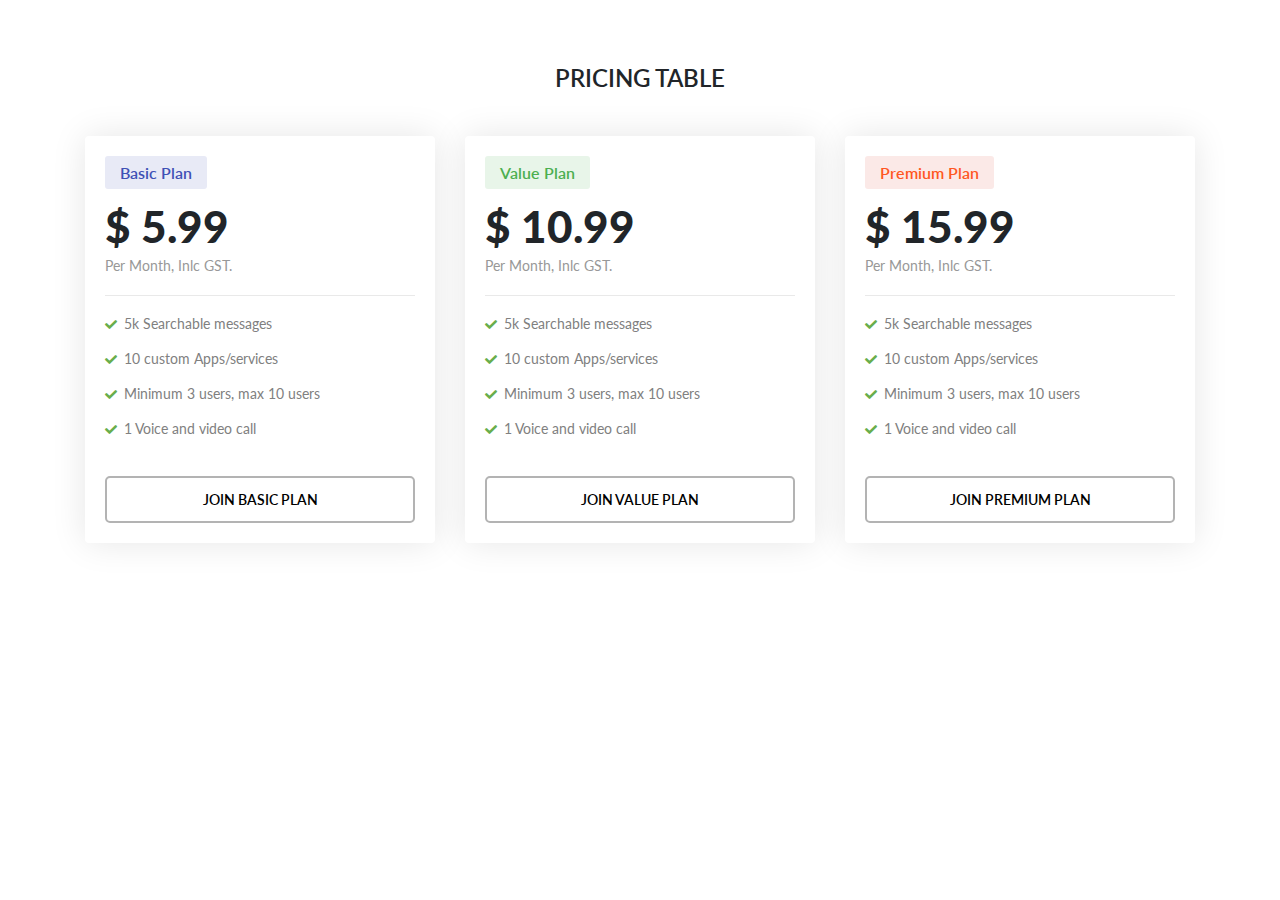
<file: pricing.html>
<!DOCTYPE html>
<html lang="en">
<head>
    <meta charset="UTF-8">
    <meta http-equiv="X-UA-Compatible" content="IE=edge">
    <meta name="viewport" content="width=device-width, initial-scale=1.0">
    <title>pricing</title>

    <link rel="stylesheet" href="css/pricing.css">

    <link href="//maxcdn.bootstrapcdn.com/bootstrap/4.1.1/css/bootstrap.min.css" rel="stylesheet" id="bootstrap-css">
<script src="//maxcdn.bootstrapcdn.com/bootstrap/4.1.1/js/bootstrap.min.js"></script>
<script src="//cdnjs.cloudflare.com/ajax/libs/jquery/3.2.1/jquery.min.js"></script>
</head>
<body>
    <link href="https://fonts.googleapis.com/css?family=Lato:300,400,700,900&display=swap" rel="stylesheet">
<link rel="stylesheet" type="text/css" href="https://cdnjs.cloudflare.com/ajax/libs/font-awesome/5.12.1/css/all.min.css">
<div class="price-sec-wrap">
        <div class="container">
            <div class="row">
                <div class="col-md-8 offset-md-2">
                    <div class="main-heading">PRICING TABLE</div>
                </div>
            </div>
            <div class="row">
                <div class="col-lg-4">
                    <div class="price-box">
                        <div class="">
                        	<div class="price-label basic">Basic Plan</div>
                        	<div class="price">$ 5.99</div>
                        	<div class="price-info">Per Month, Inlc GST.</div>
                        </div>
                        <div class="info">
                            <ul>
                                <li><i class="fas fa-check"></i>5k Searchable messages</li>
								<li><i class="fas fa-check"></i>10 custom Apps/services</li>
								<li><i class="fas fa-check"></i>Minimum 3 users, max 10 users</li>
								<li><i class="fas fa-check"></i>1 Voice and video call</li>
                            </ul>
                            <a href="#" class="plan-btn">Join Basic Plan</a>
                        </div>
                    </div>
                </div>
                <div class="col-lg-4">
                    <div class="price-box">
                        <div class="">
                        	<div class="price-label value">Value Plan</div>
                        	<div class="price">$ 10.99</div>
                        	<div class="price-info">Per Month, Inlc GST.</div>
                        </div>
                        <div class="info">
                            <ul>
                                <li><i class="fas fa-check"></i>5k Searchable messages</li>
								<li><i class="fas fa-check"></i>10 custom Apps/services</li>
								<li><i class="fas fa-check"></i>Minimum 3 users, max 10 users</li>
								<li><i class="fas fa-check"></i>1 Voice and video call</li>
                            </ul>
                            <a href="#" class="plan-btn">Join Value Plan</a>
                        </div>
                    </div>
                </div>
                <div class="col-lg-4">
                    <div class="price-box">
                        <div class="">
                        	<div class="price-label premium">Premium Plan</div>
                        	<div class="price">$ 15.99</div>
                        	<div class="price-info">Per Month, Inlc GST.</div>
                        </div>
                        <div class="info">
                            <ul>
                                <li><i class="fas fa-check"></i>5k Searchable messages</li>
								<li><i class="fas fa-check"></i>10 custom Apps/services</li>
								<li><i class="fas fa-check"></i>Minimum 3 users, max 10 users</li>
								<li><i class="fas fa-check"></i>1 Voice and video call</li>
                            </ul>
                            <a href="#" class="plan-btn">Join Premium Plan</a>
                        </div>
                    </div>
                </div>
            </div>
        </div>
    </div>
</body>
</html>
</file>
<file: css/pricing.css>
.price-sec-wrap {
    width: 100%;
    float: left;
    padding: 60px 0;
    font-family: 'Lato', sans-serif;
}
.main-heading {
    text-align: center;
    font-weight: 600;
    padding-bottom: 15px;
    position: relative;
    text-transform: capitalize;
    font-size: 24px;
    margin-bottom: 25px;
}
.price-box {
    box-shadow: 0 0 35px rgba(0, 0, 0, 0.10);
    padding: 20px;
    background: #fff;
    border-radius: 4px;
}
.price-box ul {
    padding: 10px 0px 30px;
    margin: 17px 0 0 0;
    list-style: none;
    border-top: solid 1px #e9e9e9;
}
.price-box ul li {
    padding: 7px 0;
    font-size: 14px;
    color: #808080;
}
.price-box ul li .fas {
    color: #68AE4A;
    margin-right: 7px; 
    font-size: 12px;
}
.price-label {
    font-size: 16px;
    font-weight: 600;
    line-height: 1.34;
    margin-bottom: 0;
    padding: 6px 15px;
    display: inline-block;
    border-radius: 3px; 
}
.price-label.basic {
    background: #E8EAF6;
    color: #3F51B5;
}
.price-label.value {
    background: #E8F5E9;
    color: #4CAF50;
}
.price-label.premium {
    background: #FBE9E7;
    color: #FF5722;
}
.price {
    font-size: 44px;
    line-height: 44px;
    margin: 15px 0 6px;
    font-weight: 900;
}
.price-info {
    font-size: 14px;
    font-weight: 400;
    line-height: 1.67;
    color: inherit;
    width: 100%;
    margin: 0;
    color: #989898;
}
.plan-btn {
  text-transform: uppercase;
  font-weight: 600;
  display: block;
  padding: 11px 30px;
  border: 2px solid #b3b3b3;
  color: #000;
  margin-top: 5px;
  overflow: hidden;
  position: relative;
  z-index: 1;
  margin: 0;
  border-radius: 5px;
  text-decoration: none;
  width: 100%;
  text-align: center;
  font-size: 14px;
}
.plan-btn::after {
  position: absolute;
  left: -100%;
  top: 0;
  content: "";
  height: 100%;
  width: 100%;
  background: #000;
  z-index: -1;
  transition: all 0.35s ease-in-out;
}
.plan-btn:hover::after {
  left: 0;
}
.plan-btn:hover, 
.plan-btn:focus {
    text-decoration: none;
    color: #fff;
  border: 2px solid #000;
}
@media (max-width: 991px) {
    .price-box {
        margin-bottom: 20px;
    }
}
@media (max-width: 575px) {
    .main-heading {
        font-size: 21px;
    }
    .price-box {
        margin-bottom: 20px;
    }
}
</file>
